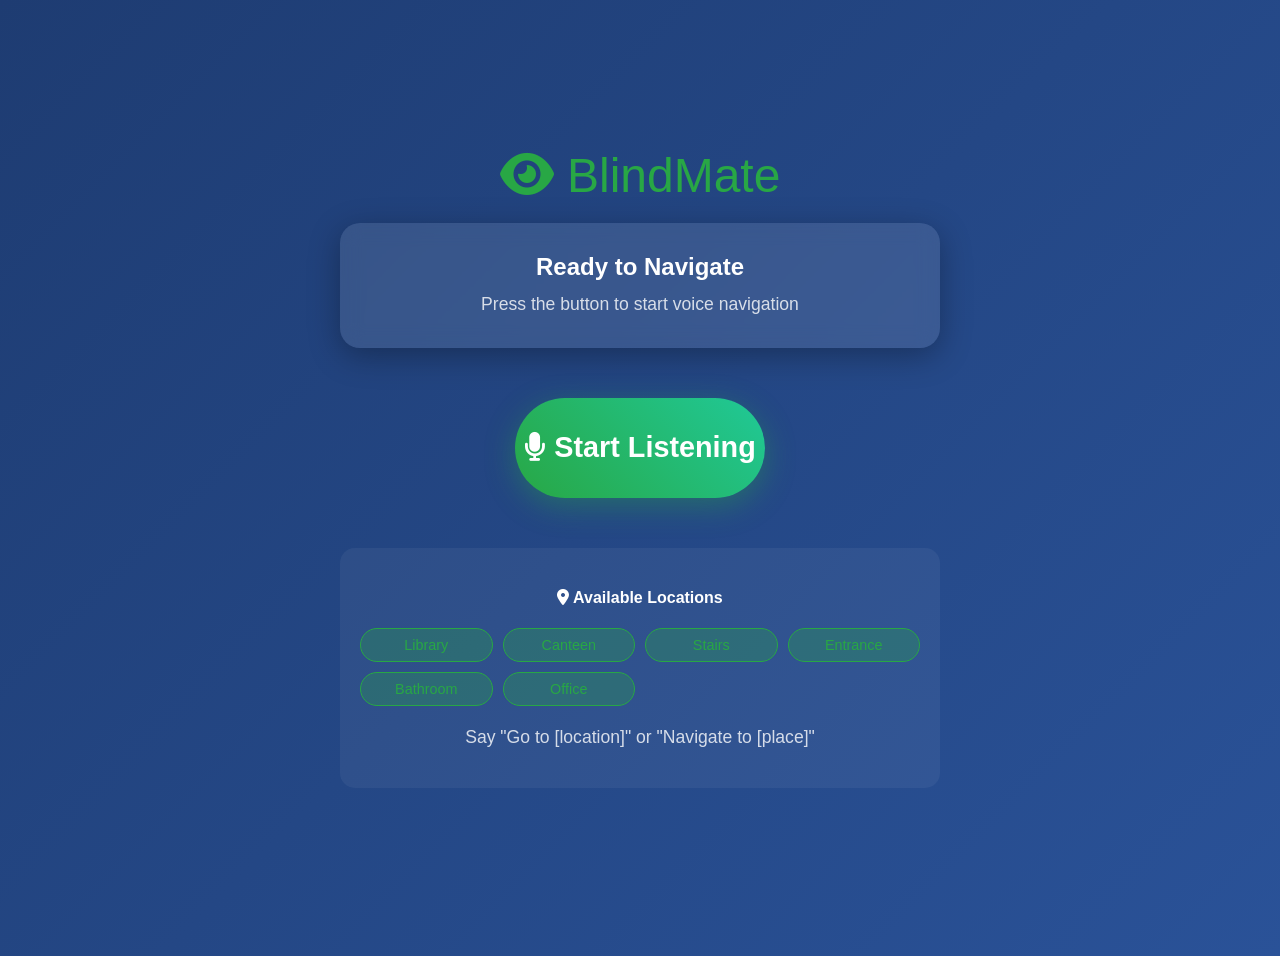
<file: templates/simple_navigation.html>
<!DOCTYPE html>
<html lang="en">
<head>
    <meta charset="UTF-8">
    <meta name="viewport" content="width=device-width, initial-scale=1.0">
    <title>BlindMate - Voice Navigation</title>
    
    <!-- Bootstrap CSS -->
    <link href="https://cdn.replit.com/agent/bootstrap-agent-dark-theme.min.css" rel="stylesheet">
    <link href="https://cdnjs.cloudflare.com/ajax/libs/font-awesome/6.4.0/css/all.min.css" rel="stylesheet">
    
    <style>
        body {
            background: linear-gradient(135deg, #1e3c72 0%, #2a5298 100%);
            font-family: 'Segoe UI', Tahoma, Geneva, Verdana, sans-serif;
            min-height: 100vh;
            color: white;
            display: flex;
            flex-direction: column;
            justify-content: center;
            align-items: center;
            padding: 20px;
        }
        
        .app-container {
            max-width: 600px;
            width: 100%;
            text-align: center;
        }
        
        .logo {
            font-size: 3rem;
            margin-bottom: 20px;
            color: #28a745;
        }
        
        .main-button {
            width: 250px;
            height: 100px;
            border-radius: 50px;
            border: none;
            font-size: 1.8rem;
            font-weight: bold;
            color: white;
            background: linear-gradient(45deg, #28a745, #20c997);
            box-shadow: 0 8px 30px rgba(40, 167, 69, 0.4);
            transition: all 0.3s ease;
            cursor: pointer;
            margin: 30px 0;
        }
        
        .main-button:hover {
            transform: translateY(-5px);
            box-shadow: 0 12px 40px rgba(40, 167, 69, 0.6);
        }
        
        .main-button.listening {
            background: linear-gradient(45deg, #e74c3c, #c0392b);
            animation: pulse 1.5s infinite;
        }
        
        .main-button.navigating {
            background: linear-gradient(45deg, #007bff, #0056b3);
        }
        
        @keyframes pulse {
            0% { box-shadow: 0 8px 30px rgba(231, 76, 60, 0.4); }
            50% { box-shadow: 0 8px 40px rgba(231, 76, 60, 0.8); }
            100% { box-shadow: 0 8px 30px rgba(231, 76, 60, 0.4); }
        }
        
        .status-card {
            background: rgba(255, 255, 255, 0.1);
            backdrop-filter: blur(10px);
            border-radius: 20px;
            padding: 30px;
            margin: 20px 0;
            box-shadow: 0 8px 32px rgba(0, 0, 0, 0.3);
        }
        
        .status-text {
            font-size: 1.5rem;
            margin-bottom: 10px;
            font-weight: 600;
        }
        
        .instruction-text {
            font-size: 1.1rem;
            opacity: 0.8;
            line-height: 1.5;
        }
        
        .navigation-info {
            background: rgba(0, 123, 255, 0.2);
            border: 2px solid #007bff;
            border-radius: 15px;
            padding: 20px;
            margin: 20px 0;
            display: none;
        }
        
        .step-info {
            font-size: 1.2rem;
            margin-bottom: 10px;
        }
        
        .distance-info {
            font-size: 1rem;
            opacity: 0.9;
        }
        
        .emergency-stop {
            position: fixed;
            top: 20px;
            right: 20px;
            width: 80px;
            height: 80px;
            border-radius: 50%;
            background: #dc3545;
            border: none;
            color: white;
            font-size: 2rem;
            display: none;
            cursor: pointer;
            box-shadow: 0 4px 20px rgba(220, 53, 69, 0.5);
        }
        
        .available-locations {
            background: rgba(255, 255, 255, 0.05);
            border-radius: 15px;
            padding: 20px;
            margin: 20px 0;
        }
        
        .location-grid {
            display: grid;
            grid-template-columns: repeat(auto-fit, minmax(120px, 1fr));
            gap: 10px;
            margin-top: 15px;
        }
        
        .location-chip {
            background: rgba(40, 167, 69, 0.3);
            border: 1px solid #28a745;
            border-radius: 20px;
            padding: 8px 12px;
            font-size: 0.9rem;
            color: #28a745;
        }
        
        @media (max-width: 768px) {
            .main-button {
                width: 200px;
                height: 80px;
                font-size: 1.5rem;
            }
            
            .logo {
                font-size: 2.5rem;
            }
        }
    </style>
</head>
<body>
    <div class="app-container">
        <!-- App Logo -->
        <div class="logo">
            <i class="fas fa-eye"></i> BlindMate
        </div>
        
        <!-- Status Card -->
        <div class="status-card">
            <div id="statusText" class="status-text">Initializing...</div>
            <div id="instructionText" class="instruction-text">Please wait while we set up the navigation system</div>
        </div>
        
        <!-- Main Navigation Button -->
        <button id="mainButton" class="main-button">
            <i class="fas fa-microphone"></i> Start Listening
        </button>
        
        <!-- Navigation Info -->
        <div id="navigationInfo" class="navigation-info">
            <div id="currentStep" class="step-info"></div>
            <div id="stepDistance" class="distance-info"></div>
        </div>
        
        <!-- Available Locations -->
        <div class="available-locations">
            <h4><i class="fas fa-map-marker-alt"></i> Available Locations</h4>
            <div class="location-grid">
                <div class="location-chip">Library</div>
                <div class="location-chip">Canteen</div>
                <div class="location-chip">Stairs</div>
                <div class="location-chip">Entrance</div>
                <div class="location-chip">Bathroom</div>
                <div class="location-chip">Office</div>
            </div>
            <p class="instruction-text mt-3">
                Say "Go to [location]" or "Navigate to [place]"
            </p>
        </div>
    </div>
    
    <!-- Emergency Stop Button -->
    <button id="emergencyStop" class="emergency-stop">
        <i class="fas fa-stop"></i>
    </button>

    <script>
        /**
         * Simplified BlindMate Navigation System
         * Focus on voice navigation without camera dependencies
         */
        class SimpleBlindMate {
            constructor() {
                this.currentState = 'idle';
                this.isNavigating = false;
                this.currentRoute = null;
                this.currentStepIndex = 0;
                this.locationWatcher = null;
                this.currentDestination = null;
                this.recognition = null;
                this.synthesis = window.speechSynthesis;
                this.speechQueue = [];
                
                // Predefined locations
                this.locations = {
                    'library': { lat: 26.4011, lng: 80.3023, name: 'Library' },
                    'stairs': { lat: 26.4004, lng: 80.3018, name: 'Stairs' },
                    'canteen': { lat: 26.3995, lng: 80.2997, name: 'Canteen' },
                    'entrance': { lat: 26.4015, lng: 80.3025, name: 'Main Entrance' },
                    'bathroom': { lat: 26.4008, lng: 80.3015, name: 'Bathroom' },
                    'office': { lat: 26.4012, lng: 80.3020, name: 'Office' }
                };
                
                this.initElements();
                this.init();
            }
            
            initElements() {
                this.elements = {
                    mainButton: document.getElementById('mainButton'),
                    statusText: document.getElementById('statusText'),
                    instructionText: document.getElementById('instructionText'),
                    navigationInfo: document.getElementById('navigationInfo'),
                    currentStep: document.getElementById('currentStep'),
                    stepDistance: document.getElementById('stepDistance'),
                    emergencyStop: document.getElementById('emergencyStop')
                };
            }
            
            async init() {
                console.log('Initializing BlindMate...');
                
                this.setupEventListeners();
                this.initSpeechRecognition();
                
                this.updateStatus('Ready to Navigate', 'Press the button to start voice navigation');
                this.speak('BlindMate voice navigation is ready. Press the button to start.');
                
                console.log('BlindMate initialized successfully');
            }
            
            setupEventListeners() {
                this.elements.mainButton.addEventListener('click', () => this.handleMainButtonClick());
                this.elements.emergencyStop.addEventListener('click', () => this.emergencyStop());
                
                document.addEventListener('keydown', (e) => {
                    if (e.code === 'Space' && !this.isNavigating) {
                        e.preventDefault();
                        this.handleMainButtonClick();
                    }
                    if (e.key === 'Escape') {
                        this.emergencyStop();
                    }
                });
            }
            
            initSpeechRecognition() {
                if (!('webkitSpeechRecognition' in window) && !('SpeechRecognition' in window)) {
                    this.speak('Speech recognition is not available in your browser.');
                    return;
                }
                
                const SpeechRecognition = window.SpeechRecognition || window.webkitSpeechRecognition;
                this.recognition = new SpeechRecognition();
                
                this.recognition.continuous = false;
                this.recognition.interimResults = false;
                this.recognition.lang = 'en-US';
                
                this.recognition.onresult = (event) => {
                    const command = event.results[0][0].transcript.toLowerCase().trim();
                    console.log('Voice command:', command);
                    this.processVoiceCommand(command);
                };
                
                this.recognition.onend = () => {
                    if (this.currentState === 'listening') {
                        this.resetToIdle();
                    }
                };
                
                this.recognition.onerror = (event) => {
                    console.error('Speech recognition error:', event.error);
                    this.speak('Sorry, I couldn\'t understand you. Please try again.');
                    this.resetToIdle();
                };
            }
            
            handleMainButtonClick() {
                switch (this.currentState) {
                    case 'idle':
                        this.startListening();
                        break;
                    case 'listening':
                        this.stopListening();
                        break;
                    case 'navigating':
                        this.speak('Navigation is active. Say stop navigation to end.');
                        break;
                    default:
                        this.resetToIdle();
                }
            }
            
            startListening() {
                if (!this.recognition) {
                    this.speak('Speech recognition is not available.');
                    return;
                }
                
                this.currentState = 'listening';
                this.updateButtonState();
                this.updateStatus('Listening...', 'Say "Go to [place]" or "Navigate to [location]"');
                this.speak('I\'m listening. Where would you like to go?');
                
                try {
                    this.recognition.start();
                } catch (error) {
                    console.error('Speech recognition error:', error);
                    this.resetToIdle();
                }
            }
            
            stopListening() {
                if (this.recognition) {
                    this.recognition.stop();
                }
                this.resetToIdle();
            }
            
            processVoiceCommand(command) {
                let destination = null;
                
                const patterns = [
                    /(?:go to|navigate to|take me to|find)\s+(?:the\s+)?(.+)/i,
                    /(.+)$/i
                ];
                
                for (const pattern of patterns) {
                    const match = command.match(pattern);
                    if (match) {
                        destination = match[1].trim();
                        break;
                    }
                }
                
                if (destination) {
                    this.confirmNavigation(destination);
                } else {
                    this.speak('I didn\'t understand. Please try saying "Go to library" or "Navigate to canteen".');
                    this.resetToIdle();
                }
            }
            
            confirmNavigation(destination) {
                const location = this.findLocation(destination);
                
                if (!location) {
                    const available = Object.keys(this.locations).join(', ');
                    this.speak(`I don't know where ${destination} is. Available locations are: ${available}`);
                    this.resetToIdle();
                    return;
                }
                
                this.currentDestination = location;
                this.currentState = 'confirming';
                this.updateStatus('Confirm Navigation', `Navigate to ${location.name}?`);
                
                this.speak(`Should I start navigation to ${location.name}? Say yes to confirm or no to cancel.`);
                
                setTimeout(() => {
                    if (this.currentState === 'confirming') {
                        this.listenForConfirmation();
                    }
                }, 3000);
            }
            
            listenForConfirmation() {
                if (!this.recognition) return;
                
                const originalHandler = this.recognition.onresult;
                
                this.recognition.onresult = (event) => {
                    const response = event.results[0][0].transcript.toLowerCase().trim();
                    
                    if (response.includes('yes') || response.includes('confirm')) {
                        this.startNavigation();
                    } else if (response.includes('no') || response.includes('cancel')) {
                        this.speak('Navigation cancelled.');
                        this.resetToIdle();
                    } else {
                        this.speak('Please say yes to confirm or no to cancel.');
                        setTimeout(() => this.listenForConfirmation(), 1000);
                    }
                    
                    this.recognition.onresult = originalHandler;
                };
                
                try {
                    this.recognition.start();
                } catch (error) {
                    console.error('Confirmation error:', error);
                    this.resetToIdle();
                }
            }
            
            async startNavigation() {
                try {
                    this.currentState = 'navigating';
                    this.isNavigating = true;
                    this.updateButtonState();
                    this.updateStatus('Getting Directions...', 'Please wait while we calculate your route');
                    
                    const currentLocation = await this.getCurrentLocation();
                    const directions = await this.getDirections(currentLocation, this.currentDestination);
                    
                    if (directions && directions.status === 'OK') {
                        this.currentRoute = directions;
                        this.currentStepIndex = 0;
                        
                        this.speak(`Route found. ${directions.total_distance}, about ${directions.total_duration} walking. Starting navigation.`);
                        
                        this.startLiveNavigation();
                    } else {
                        throw new Error('Could not get directions');
                    }
                    
                } catch (error) {
                    console.error('Navigation error:', error);
                    this.speak('Sorry, I couldn\'t get directions. Please try again.');
                    this.resetToIdle();
                }
            }
            
            startLiveNavigation() {
                this.elements.emergencyStop.style.display = 'block';
                this.elements.navigationInfo.style.display = 'block';
                
                this.announceCurrentStep();
                this.startPositionTracking();
            }
            
            startPositionTracking() {
                if (!navigator.geolocation) {
                    this.speak('Location tracking is not available');
                    return;
                }
                
                this.locationWatcher = navigator.geolocation.watchPosition(
                    (position) => {
                        const currentPos = {
                            lat: position.coords.latitude,
                            lng: position.coords.longitude
                        };
                        this.checkNavigationProgress(currentPos);
                    },
                    (error) => {
                        console.error('Position error:', error);
                        this.speak('GPS tracking lost. Navigation may be less accurate.');
                    },
                    {
                        enableHighAccuracy: true,
                        timeout: 10000,
                        maximumAge: 5000
                    }
                );
            }
            
            checkNavigationProgress(currentPosition) {
                if (!this.currentRoute || !this.isNavigating) return;
                
                const steps = this.currentRoute.steps;
                if (this.currentStepIndex >= steps.length) {
                    this.navigationComplete();
                    return;
                }
                
                const currentStep = steps[this.currentStepIndex];
                const targetLocation = currentStep.end_location;
                const distance = this.calculateDistance(currentPosition, targetLocation);
                
                if (distance < 20) {
                    this.currentStepIndex++;
                    
                    if (this.currentStepIndex < steps.length) {
                        this.announceCurrentStep();
                    } else {
                        this.navigationComplete();
                    }
                }
            }
            
            announceCurrentStep() {
                if (!this.currentRoute || this.currentStepIndex >= this.currentRoute.steps.length) return;
                
                const step = this.currentRoute.steps[this.currentStepIndex];
                const stepNumber = this.currentStepIndex + 1;
                const totalSteps = this.currentRoute.steps.length;
                
                this.elements.currentStep.textContent = `Step ${stepNumber}/${totalSteps}: ${step.instruction}`;
                this.elements.stepDistance.textContent = `Distance: ${step.distance}`;
                
                this.updateStatus('Navigating', `Step ${stepNumber} of ${totalSteps}`);
                this.speak(`Step ${stepNumber}. ${step.instruction}. Distance: ${step.distance}.`);
            }
            
            navigationComplete() {
                this.speak(`You have arrived at ${this.currentDestination.name}. Navigation complete.`);
                this.updateStatus('Arrived', `Welcome to ${this.currentDestination.name}`);
                this.stopNavigation();
            }
            
            emergencyStop() {
                this.speak('Navigation stopped.');
                this.stopNavigation();
                this.resetToIdle();
            }
            
            stopNavigation() {
                this.isNavigating = false;
                this.currentRoute = null;
                this.currentStepIndex = 0;
                this.currentDestination = null;
                
                if (this.locationWatcher) {
                    navigator.geolocation.clearWatch(this.locationWatcher);
                    this.locationWatcher = null;
                }
                
                this.elements.emergencyStop.style.display = 'none';
                this.elements.navigationInfo.style.display = 'none';
            }
            
            resetToIdle() {
                this.currentState = 'idle';
                this.updateButtonState();
                this.updateStatus('Ready to Navigate', 'Press the button to start voice navigation');
            }
            
            updateButtonState() {
                const button = this.elements.mainButton;
                button.className = 'main-button';
                
                switch (this.currentState) {
                    case 'listening':
                        button.classList.add('listening');
                        button.innerHTML = '<i class="fas fa-stop"></i> Stop Listening';
                        break;
                    case 'navigating':
                        button.classList.add('navigating');
                        button.innerHTML = '<i class="fas fa-route"></i> Navigating...';
                        break;
                    default:
                        button.innerHTML = '<i class="fas fa-microphone"></i> Start Listening';
                }
            }
            
            updateStatus(mainText, subText) {
                this.elements.statusText.textContent = mainText;
                this.elements.instructionText.textContent = subText;
            }
            
            speak(text, priority = false) {
                if (priority) {
                    this.synthesis.cancel();
                    this.speechQueue = [];
                }
                
                if (this.synthesis.speaking && !priority) {
                    this.speechQueue.push(text);
                    return;
                }
                
                const utterance = new SpeechSynthesisUtterance(text);
                utterance.rate = 0.9;
                utterance.pitch = 1;
                utterance.volume = 0.8;
                
                utterance.onend = () => {
                    if (this.speechQueue.length > 0) {
                        const nextText = this.speechQueue.shift();
                        setTimeout(() => this.speak(nextText), 500);
                    }
                };
                
                this.synthesis.speak(utterance);
            }
            
            getCurrentLocation() {
                return new Promise((resolve, reject) => {
                    if (!navigator.geolocation) {
                        reject(new Error('Geolocation not supported'));
                        return;
                    }
                    
                    navigator.geolocation.getCurrentPosition(
                        (position) => {
                            resolve({
                                lat: position.coords.latitude,
                                lng: position.coords.longitude
                            });
                        },
                        (error) => {
                            this.speak('Location access failed. Please enable GPS.');
                            reject(error);
                        },
                        {
                            enableHighAccuracy: true,
                            timeout: 10000,
                            maximumAge: 60000
                        }
                    );
                });
            }
            
            async getDirections(origin, destination) {
                try {
                    const response = await fetch('/api/directions', {
                        method: 'POST',
                        headers: {
                            'Content-Type': 'application/json'
                        },
                        body: JSON.stringify({
                            origin: `${origin.lat},${origin.lng}`,
                            destination: `${destination.lat},${destination.lng}`,
                            mode: 'walking'
                        })
                    });
                    
                    if (!response.ok) {
                        throw new Error(`HTTP error! status: ${response.status}`);
                    }
                    
                    return await response.json();
                    
                } catch (error) {
                    console.error('Directions API error:', error);
                    throw error;
                }
            }
            
            findLocation(name) {
                const searchName = name.toLowerCase().trim();
                
                if (this.locations[searchName]) {
                    return this.locations[searchName];
                }
                
                for (const [key, location] of Object.entries(this.locations)) {
                    if (key.includes(searchName) || 
                        searchName.includes(key) || 
                        location.name.toLowerCase().includes(searchName)) {
                        return location;
                    }
                }
                
                return null;
            }
            
            calculateDistance(pos1, pos2) {
                const R = 6371e3;
                const φ1 = pos1.lat * Math.PI / 180;
                const φ2 = pos2.lat * Math.PI / 180;
                const Δφ = (pos2.lat - pos1.lat) * Math.PI / 180;
                const Δλ = (pos2.lng - pos1.lng) * Math.PI / 180;

                const a = Math.sin(Δφ/2) * Math.sin(Δφ/2) +
                        Math.cos(φ1) * Math.cos(φ2) *
                        Math.sin(Δλ/2) * Math.sin(Δλ/2);
                const c = 2 * Math.atan2(Math.sqrt(a), Math.sqrt(1-a));

                return R * c;
            }
        }
        
        // Initialize when page loads
        document.addEventListener('DOMContentLoaded', () => {
            window.blindMate = new SimpleBlindMate();
        });
    </script>
</body>
</html>
</file>
